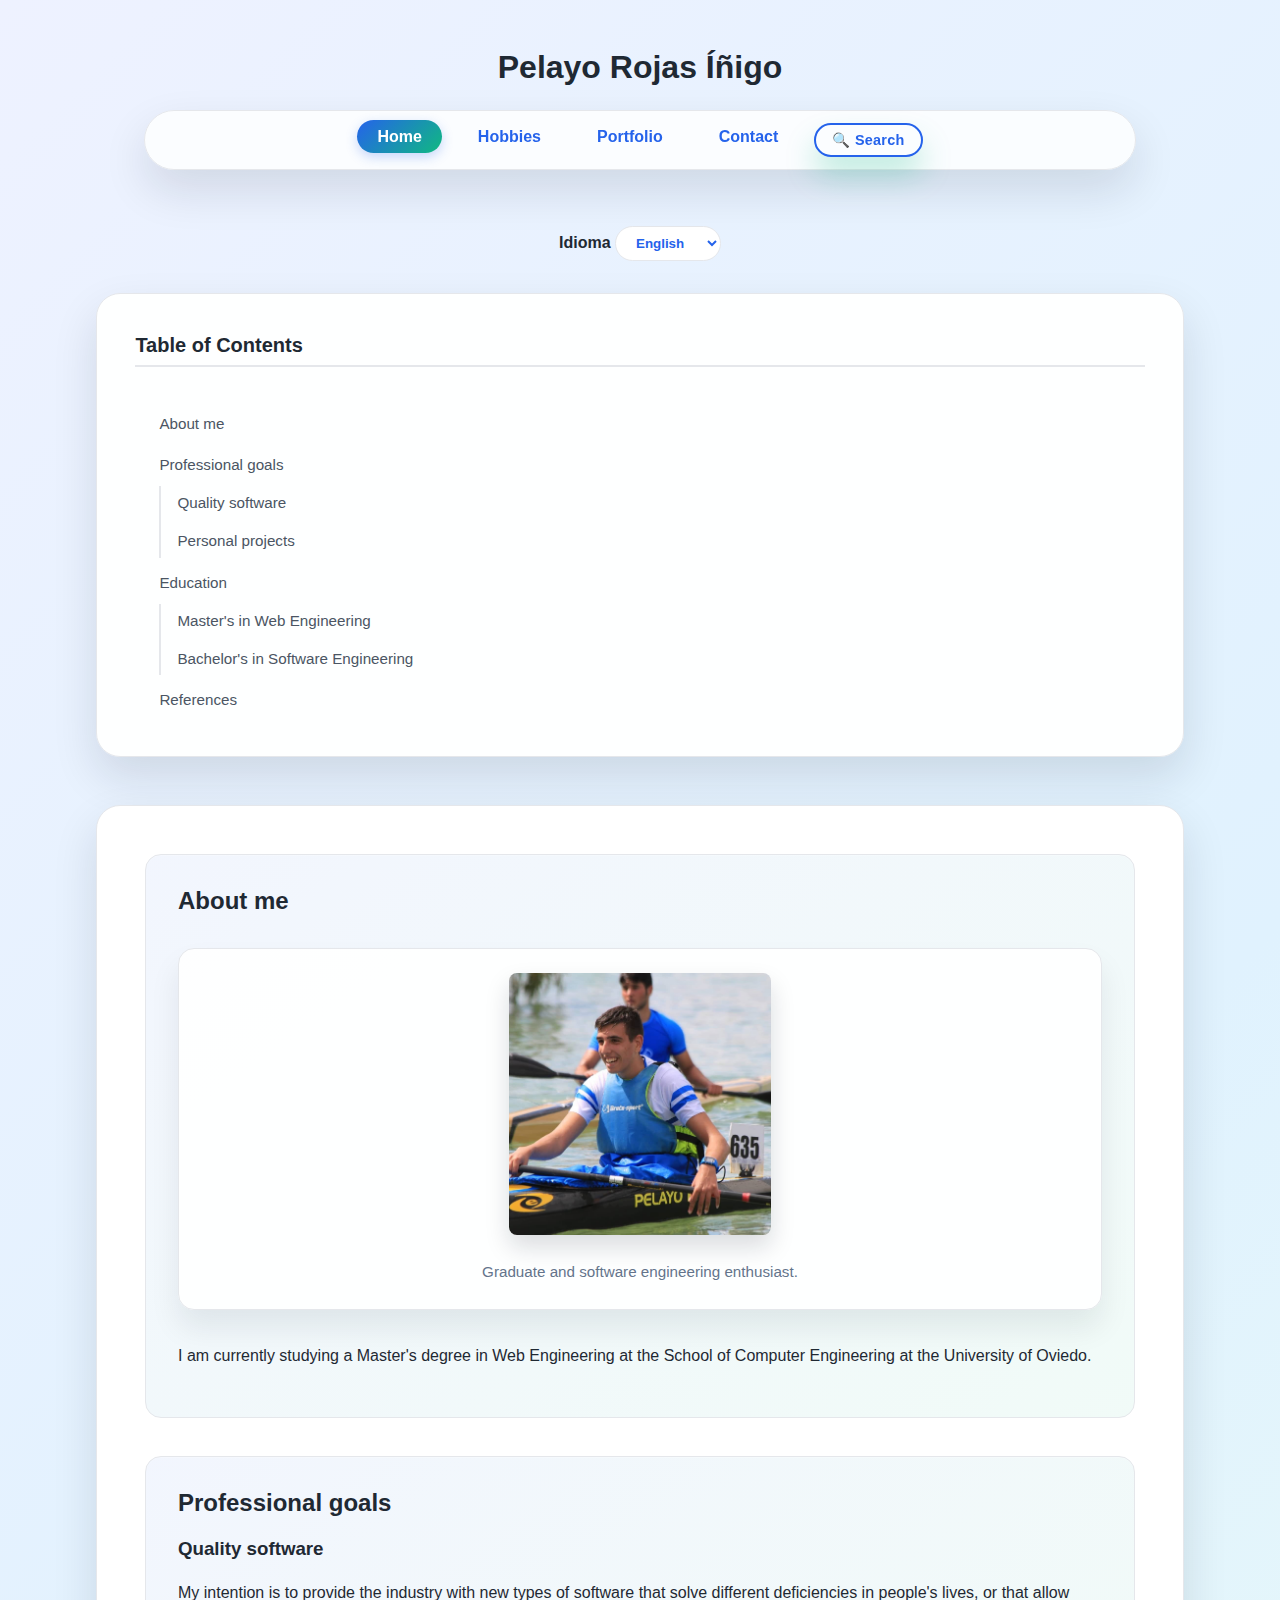
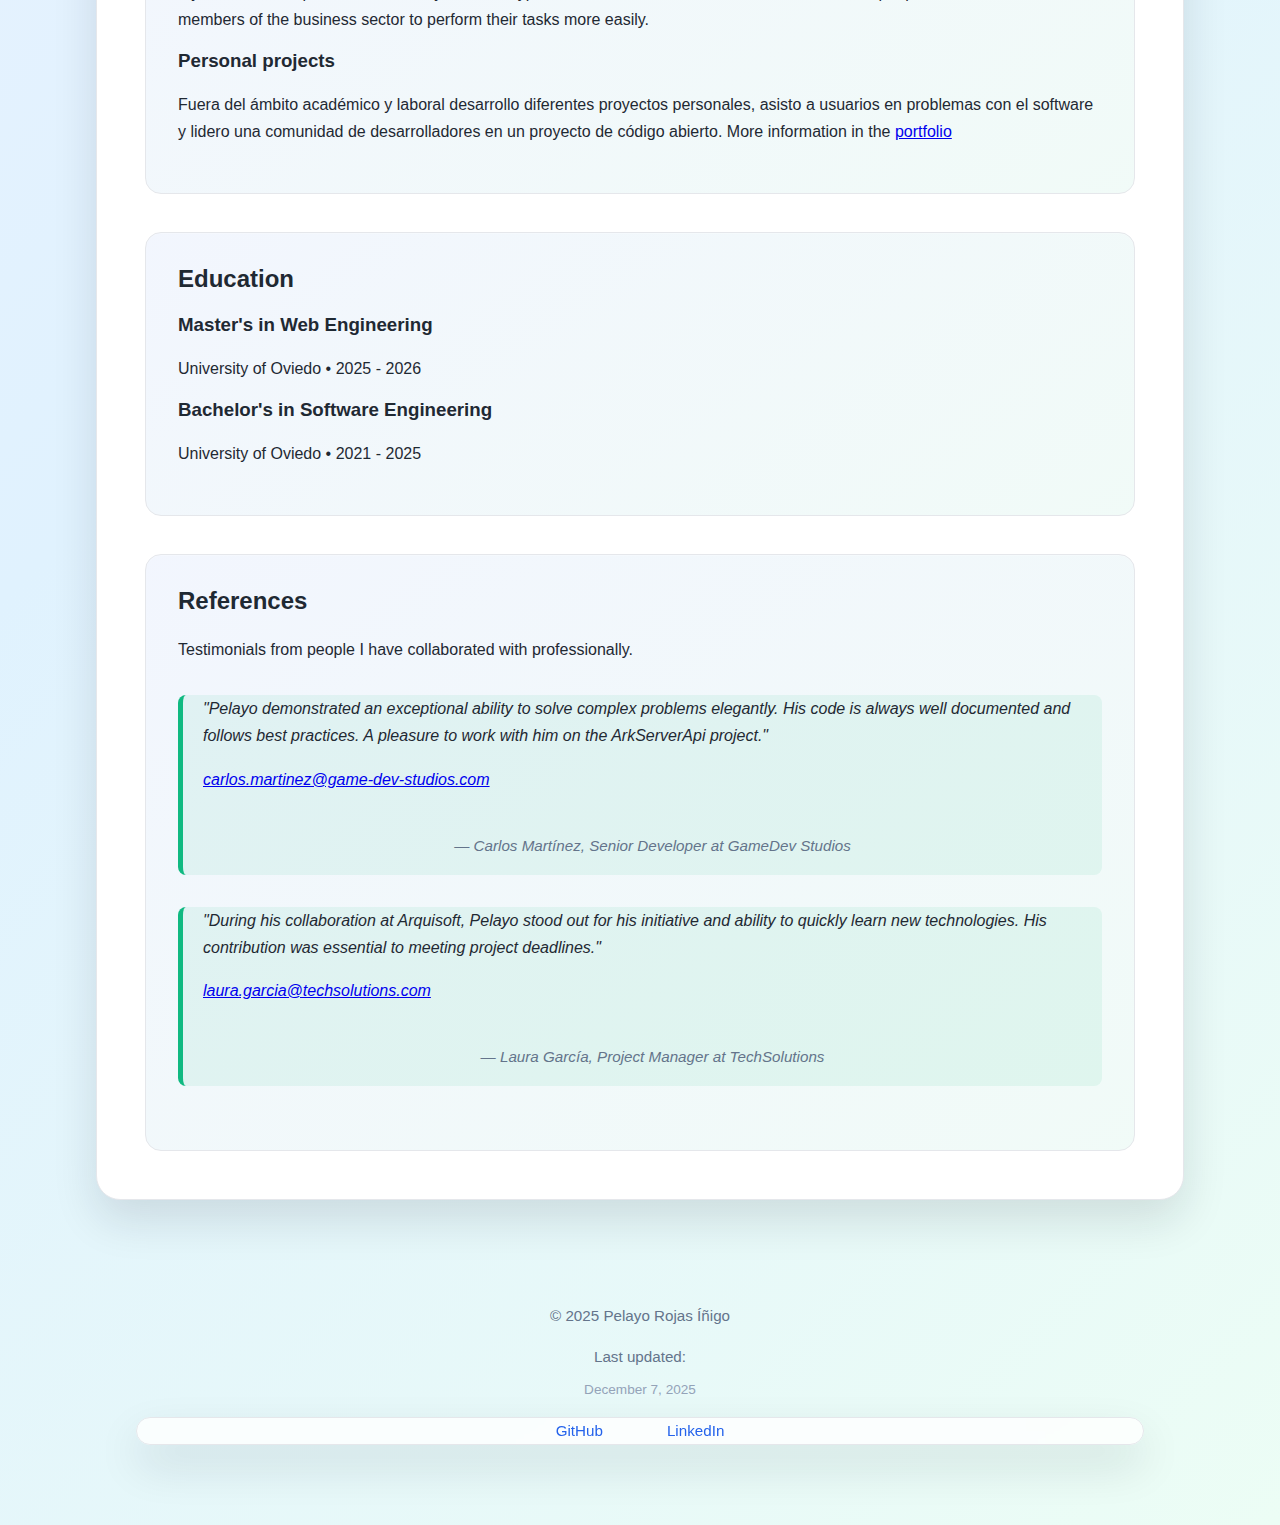
<file: index.html>
<!DOCTYPE html>
<html lang="es">

<head>
  <meta charset="utf-8">
  <meta name="viewport" content="width=device-width, initial-scale=1.0">
  <title>Pelayo | Presentación personal</title>
  <link rel="stylesheet" href="styles.css">
  <meta name="description"
    content="Página personal de Pelayo Rojas Íñigo, estudiante de máster en Ingeniería Web en la Universidad de Oviedo.">
  <script>
    (function (c, l, a, r, i, t, y) {
      c[a] = c[a] || function () { (c[a].q = c[a].q || []).push(arguments) };
      t = l.createElement(r); t.async = 1; t.src = "https://www.clarity.ms/tag/" + i;
      y = l.getElementsByTagName(r)[0]; y.parentNode.insertBefore(t, y);
    })(window, document, "clarity", "script", "uhe7plyk8m");
  </script>
  <script src="i18n.js" defer></script>
  <script src="buscador.js" defer></script>
  <script src="pagemap.js" defer></script>
</head>

<body>
  <header>
    <h1>Pelayo Rojas Íñigo</h1>
    <nav>
      <ul>
        <li><a href="index.html" class="activa" aria-current="page" data-i18n="nav.inicio">Inicio</a></li>
        <li><a href="aficiones.html" data-i18n="nav.aficiones">Aficiones</a></li>
        <li><a href="portfolio.html" data-i18n="nav.portfolio">Portfolio</a></li>
        <li><a href="contacto.html" data-i18n="nav.contacto">Contacto</a></li>
        <li><button type="button" aria-expanded="false" aria-controls="buscador-form" data-toggle-search>🔍 <span
              data-i18n="buscar.boton">Buscar</span></button></li>
      </ul>
    </nav>

    <search role="search" hidden>
      <form id="buscador-form">
        <label for="busqueda" hidden>Buscar</label>
        <input type="search" id="busqueda" name="q" placeholder="Buscar en el sitio..." data-i18n="buscar.placeholder">
        <button type="submit" data-i18n="buscar.boton">Buscar</button>
        <button type="button" data-close-search aria-label="Cerrar buscador">✕</button>
      </form>
    </search>

    <label for="idioma">Idioma</label>
    <select id="idioma" aria-label="Seleccionar idioma">
      <option value="es">Español</option>
      <option value="en">English</option>
    </select>
  </header>
  <output aria-live="polite" aria-label="Resultados de búsqueda" hidden></output>

  <aside></aside>

  <main>
    <section id="sobre-mi">
      <h2 data-i18n="index.sobre-mi">Sobre mí</h2>
      <figure>
        <img src="yo.png" alt="Foto de Pelayo Rojas" data-i18n="index.foto-alt">
        <figcaption data-i18n="index.descripcion">Graduado y entusiasta de la ingeniería de software.</figcaption>
      </figure>
      <p data-i18n="index.bio">Actualmente estudio el máster en Ingeniería Web en la Escuela de Ingeniería Informática
        de la Universidad de
        Oviedo.</p>
    </section>

    <section id="objetivos">
      <h2 data-i18n="index.objetivos">Objetivos profesionales</h2>
      <article>
        <h3 data-i18n="index.software">Software de calidad</h3>
        <p data-i18n="index.software-desc">Mi intención es proveer a la industria de nuevos tipos de software que
          permitan solventar diferentes
          deficiencias en la vida de las personas, o que permitan a integrantes del ámbito empresarial desempeñar sus
          tareas de una manera más fácil</p>
      </article>
      <article>
        <h3 data-i18n="index.proyectos">Proyectos personales</h3>
        <p>Fuera del ámbito académico y laboral desarrollo diferentes proyectos personales, asisto a usuarios en
          problemas con el software y lidero una comunidad de desarrolladores en un proyecto de código abierto. <span
            data-i18n="index.mas-info">Más
            información en el</span> <a href="portfolio.html">portfolio</a></p>
      </article>
    </section>

    <section id="formacion">
      <h2 data-i18n="formacion.titulo">Formación Académica</h2>
      <article>
        <h3 data-i18n="formacion.master">Máster en Ingeniería Web</h3>
        <p><span data-i18n="formacion.master-lugar">Universidad de Oviedo</span> • <span
            data-i18n="formacion.master-fecha">2025 - 2026</span></p>
      </article>
      <article>
        <h3 data-i18n="formacion.grado">Grado en Ingeniería Informática del Software</h3>
        <p><span data-i18n="formacion.grado-lugar">Universidad de Oviedo</span> • <span
            data-i18n="formacion.grado-fecha">2021 - 2025</span></p>
      </article>
    </section>

    <section id="referencias">
      <h2 data-i18n="referencias.titulo">Referencias</h2>
      <p data-i18n="referencias.nota">Testimonios de personas con las que he colaborado profesionalmente.</p>
      <blockquote>
        <p data-i18n="referencias.ref1">"Pelayo demostró una capacidad excepcional para resolver problemas complejos de
          forma elegante. Su código
          siempre está bien documentado y sigue las mejores prácticas. Un placer trabajar con él en el proyecto de
          ArkServerApi."</p>
        <a href="mailto:carlos.martinez@game-dev-studios.com">carlos.martinez@game-dev-studios.com</a>
        <footer>— <cite data-i18n="referencias.ref1-autor">Carlos Martínez, Senior Developer en GameDev Studios</cite>
        </footer>
      </blockquote>
      <blockquote>
        <p data-i18n="referencias.ref2">"Durante su colaboración en Arquisoft, Pelayo destacó por su iniciativa y su
          capacidad para aprender
          rápidamente nuevas tecnologías. Su contribución fue fundamental para cumplir los plazos del proyecto."</p>
        <a href="mailto:laura.garcia@techsolutions.com">laura.garcia@techsolutions.com</a>
        <footer>— <cite data-i18n="referencias.ref2-autor">Laura García, Project Manager en TechSolutions</cite>
        </footer>
      </blockquote>
    </section>
  </main>

  <footer>
    <p data-i18n="footer.copyright">© 2025 Pelayo Rojas Íñigo</p>
    <p><span data-i18n="footer.actualizado">Última actualización:</span> <time datetime="2025-12-07"
        data-i18n="footer.fecha">7 de diciembre de
        2025</time></p>
    <nav aria-label="Redes sociales">
      <ul>
        <li><a href="https://github.com/Pelayori" target="_blank" rel="noopener">GitHub</a></li>
        <li><a href="https://www.linkedin.com/in/pelayo-rojas-%C3%AD%C3%B1igo-435903265/" target="_blank"
            rel="noopener">LinkedIn</a></li>
      </ul>
    </nav>
  </footer>
</body>

</html>
</file>
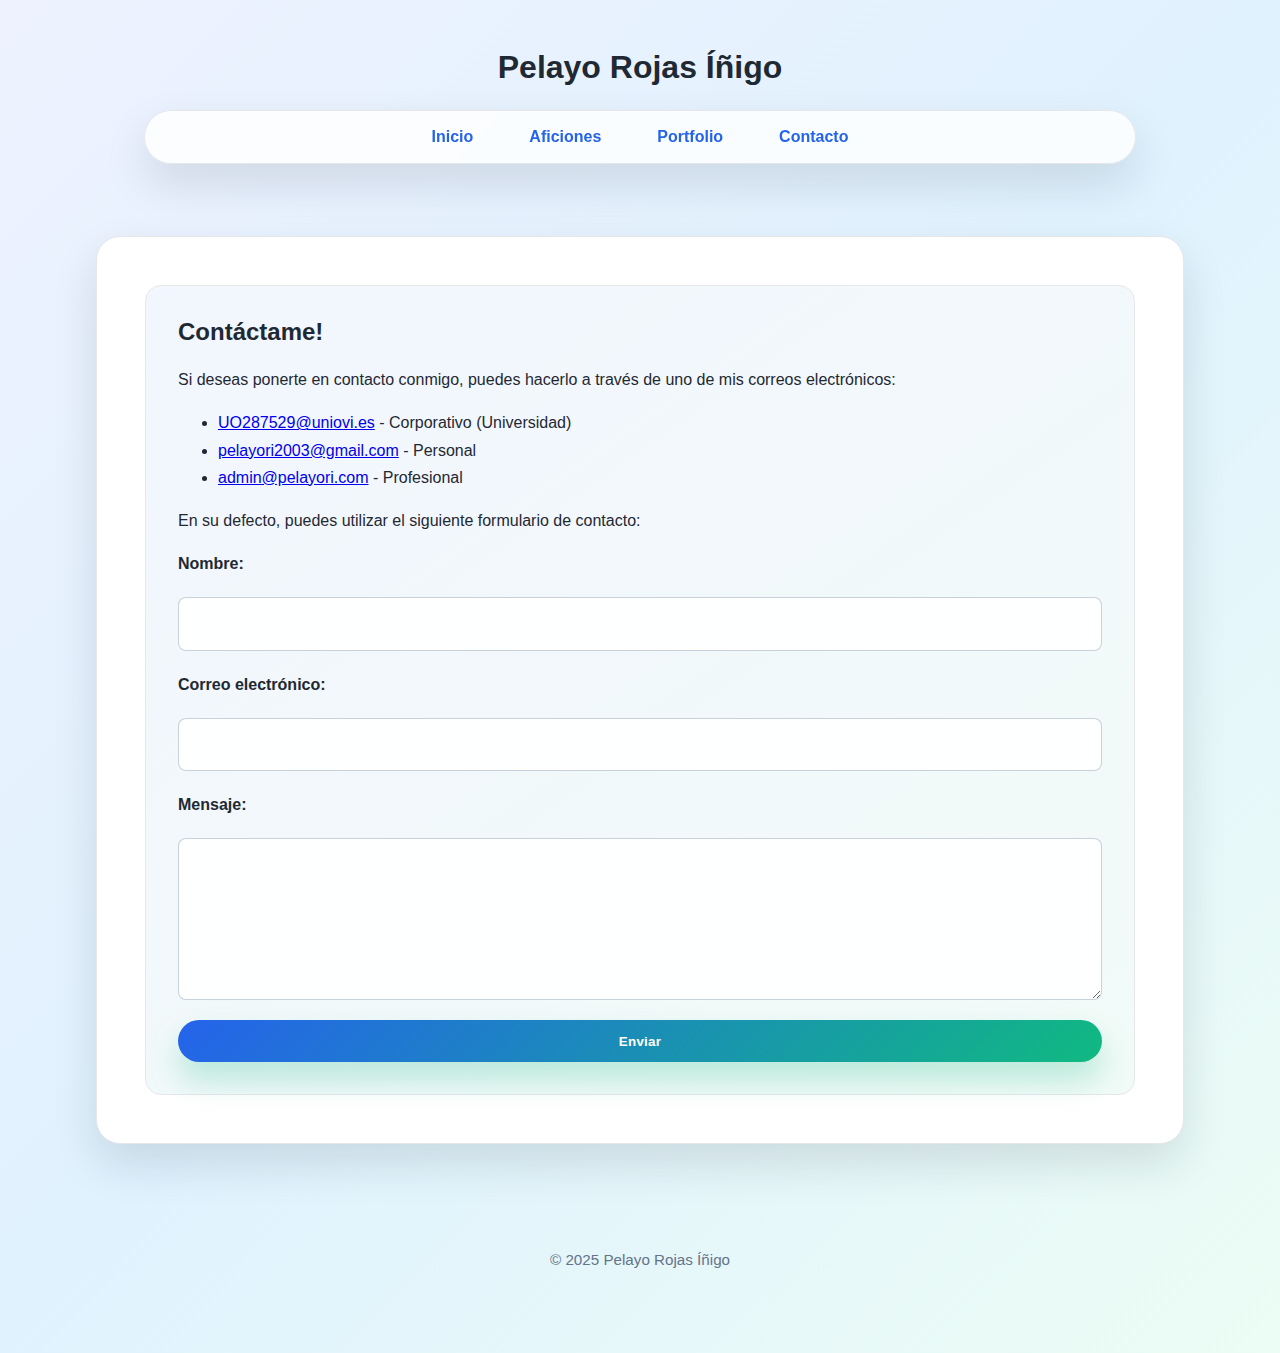
<file: contacto.html>
<!--<p><a href="mailto:UO287529@uniovi.es">UO287529@uniovi.es</a></p>
        <address>Universidad de Oviedo</address>-->
<!DOCTYPE html>
<html lang="es">
<head>
    <meta charset="utf-8">
    <meta name="viewport" content="width=device-width, initial-scale=1.0">
    <title>Pelayo | Contacto</title>
    <link rel="stylesheet" href="styles.css">
    <meta name="description" content="Página personal de Pelayo Rojas Íñigo, estudiante de máster en Ingeniería Web en la Universidad de Oviedo.">
</head>
<body>
    <header>
        <h1>Pelayo Rojas Íñigo</h1>
        <nav>
            <ul>
                <li><a href="index.html">Inicio</a></li>
                <li><a href="aficiones.html">Aficiones</a></li>
                <li><a href="portfolio.html">Portfolio</a></li>
                <li><a href="contacto.html">Contacto</a></li>
            </ul>
        </nav>
    </header>
    <main>
        <section>
            <h2>Contáctame!</h2>

            <p>Si deseas ponerte en contacto conmigo, puedes hacerlo a través de uno de mis correos electrónicos:</p>
            <ul>
                <li><a href="mailto:UO287529@uniovi.es">UO287529@uniovi.es</a> - Corporativo (Universidad)</li>
                <li><a href="mailto:pelayori2003@gmail.com">pelayori2003@gmail.com</a> - Personal</li>
                <li><a href="mailto:admin@pelayori.com">admin@pelayori.com</a> - Profesional</li>
            </ul>

            <p>En su defecto, puedes utilizar el siguiente formulario de contacto:</p>
            <form action="#" method="POST">
                <label for="name">Nombre:</label>
                <input type="text" id="name" name="name" required>

                <label for="email">Correo electrónico:</label>
                <input type="email" id="email" name="_replyto" required>

                <label for="message">Mensaje:</label>
                <textarea id="message" name="message" rows="5" required></textarea>

                <button type="submit">Enviar</button>
            </form>
        </section>
    </main>
    
    <footer>
        <p>© 2025 Pelayo Rojas Íñigo</p>
    </footer>
</body>
</html>
</file>
<file: styles.css>
/* Especificidad: 001 */
html {
    box-sizing: border-box;
}

/* Especificidad: 001 */
body {
    font-family: "Poppins", "Segoe UI", Tahoma, sans-serif;
    margin: 0;
    padding: 0 0 3rem 0;
    min-height: 100vh;
    background: linear-gradient(135deg, #eef2ff 0%, #e0f2fe 50%, #ecfdf5 100%);
    color: #1f2933;
    /* Advertencia comprobada: background es gradient, no background-color */
    display: flex;
    flex-direction: column;
    align-items: stretch;
    line-height: 1.7;
    box-sizing: border-box;
    overflow-x: hidden;
}

/* Especificidad: 001, 001, 001, 001, 001 */
header,
nav,
main,
aside,
footer {
    width: min(100% - 3rem, 68rem);
    margin-inline: auto;
    box-sizing: border-box;
}

/* Especificidad: 001 */
header {
    text-align: center;
    padding: clamp(2rem, 4vw, 3rem) 1.5rem clamp(1.25rem, 3vw, 2rem) 1.5rem;
    color: #2563eb;
    /* Advertencia comprobada: hereda background de body */
}

/* Especificidad: 002 */
nav ul {
    list-style: none;
    padding: 0.75rem;
    margin: 1.5rem auto 2.5rem auto;
    display: flex;
    justify-content: center;
    gap: 1rem;
    background-color: #ffffffcc;
    /* Advertencia comprobada: color heredado de body */
    /* 80% */
    backdrop-filter: blur(0.5rem);
    border-radius: 999rem;
    box-shadow: 0 1.25rem 2.8125rem #0f172a1f;
    /* 12% */
    border: 0.0625rem solid #e5e7eb;
    max-width: 100%;
    box-sizing: border-box;
}

/* Especificidad: 002 */
nav a {
    text-decoration: none;
    color: #2563eb;
    /* Advertencia comprobada: hereda background de nav ul */
    font-weight: 600;
    padding: 0.5rem 1.25rem;
    border-radius: 999rem;
    position: relative;
    transition: color 200ms ease, transform 200ms ease;
}

/* Especificidad: 012, 012 */
nav a:hover,
nav a:focus {
    color: #1d4ed8;
    /* Advertencia comprobada: hereda background de nav ul */
    transform: translateY(-0.125rem);
}

/* Especificidad: 012 */
nav a.activa {
    background: linear-gradient(135deg, #2563eb, #10b981);
    color: #ffffff;
    /* Advertencia comprobada: background es gradient, no background-color */
    box-shadow: 0 0.25rem 0.75rem #2563eb40;
}

/* Especificidad: 021 */
nav a.activa:hover,
nav a.activa:focus {
    color: #ffffff;
    /* Advertencia comprobada: hereda background de nav a.activa */
    transform: translateY(-0.125rem);
}

/* Especificidad: 002 */
nav button {
    background: transparent;
    border: 0.125rem solid #2563eb;
    color: #2563eb;
    font-weight: 600;
    padding: 0.4rem 1rem;
    border-radius: 999rem;
    cursor: pointer;
    font-size: 0.9rem;
    transition: background 200ms ease, color 200ms ease, transform 200ms ease;
}

/* Especificidad: 012 */
nav button:hover,
nav button:focus {
    background: linear-gradient(135deg, #2563eb, #10b981);
    color: #ffffff;
    /* Advertencia comprobada: background es gradient, no background-color */
    border-color: transparent;
    transform: translateY(-0.125rem);
}

/* Especificidad: 012 */
nav button[aria-expanded="true"] {
    background: linear-gradient(135deg, #2563eb, #10b981);
    color: #ffffff;
    /* Advertencia comprobada: background es gradient, no background-color */
    border-color: transparent;
}

/* Especificidad: 001 */
main {
    background-color: #ffffff;
    /* Advertencia comprobada: color heredado de body */
    margin: 0 auto 3rem auto;
    padding: clamp(1.5rem, 4vw, 3rem);
    border-radius: 1.5rem;
    border: 0.0625rem solid #e5e7eb;
    /* caja visible */
    box-shadow: 0 1.25rem 2.8125rem #0f172a1f;
    display: grid;
    gap: clamp(1.25rem, 3vw, 3rem);
}

/* Especificidad: 001 */
section {
    margin: 0;
    padding: clamp(1rem, 3vw, 2rem);
    border-radius: 1rem;
    background: linear-gradient(145deg, #2563eb0f, #10b9810f);
    /* 6% */
    box-shadow: inset 0 0.0625rem 0 #ffffff40;
    /* 25% */
    border: 0.0625rem solid #e5e7eb;
    box-sizing: border-box;
}

/* Especificidad: 001, 001, 001 */
h1,
h2,
h3 {
    color: #1f2933;
    /* Advertencia comprobada: hereda background de section/main */
    margin-top: 0;
    line-height: 1.2;
}

/* Especificidad: 001 */
figure {
    margin: 2rem auto;
    text-align: center;
    background-color: #ffffffe6;
    /* Advertencia comprobada: color heredado de body */
    /* 90% */
    padding: 1.5rem;
    border-radius: 1rem;
    box-shadow: 0 1.125rem 1.875rem #0f172a14;
    /* 8% */
    border: 0.0625rem solid #e5e7eb;
    box-sizing: border-box;
}

/* Especificidad: 001 */
img {
    max-width: 30%;
    height: auto;
    border-radius: 0.5rem;
    box-shadow: 0 0.75rem 1.5rem #0f172a26;
    /* 15% */
    box-sizing: border-box;
}

/* Especificidad: 001 */
figcaption {
    font-size: 0.95rem;
    color: #64748b;
    /* Advertencia comprobada: hereda background de figure */
    margin-top: 1rem;
}

/* Especificidad: 001 */
video {
    max-width: 100%;
    border-radius: 1rem;
    box-shadow: 0 1rem 1.75rem #0f172a1f;
    /* 12% */
    border: 0.0625rem solid #e5e7eb;
    box-sizing: border-box;
}

/* Especificidad: 001 */
aside {
    margin: 0 auto 3rem auto;
    background-color: #fffffff2;
    /* Advertencia comprobada: color heredado de body */
    /* 95% */
    padding: clamp(1.5rem, 3vw, 2.5rem);
    border-radius: 1.5rem;
    box-shadow: 0 1.25rem 2.8125rem #0f172a1f;
    border: 0.0625rem solid #e5e7eb;
    display: grid;
    gap: 1.5rem;
}

/* Especificidad: 001 */
footer {
    text-align: center;
    padding: 2.5rem 1rem 1rem 1rem;
    color: #64748b;
    /* Advertencia comprobada: hereda background de body */
    font-size: 0.95rem;
}

/* Especificidad: 003 */
footer nav ul {
    list-style: none;
    padding: 0;
    margin: 1rem auto;
    display: flex;
    justify-content: center;
    gap: 1.5rem;
}

/* Especificidad: 003 */
footer nav a {
    color: #2563eb;
    /* Advertencia comprobada: hereda background de body */
    text-decoration: none;
    font-weight: 500;
    transition: color 200ms ease;
}

/* Especificidad: 013 */
footer nav a:hover {
    color: #10b981;
    /* Advertencia comprobada: hereda background de body */
}

/* Especificidad: 002 */
footer time {
    display: block;
    margin-top: 0.5rem;
    font-size: 0.85rem;
    color: #94a3b8;
    /* Advertencia comprobada: hereda background de body */
}

/* Especificidad: 012 */
header+nav[aria-label] {
    width: min(100% - 3rem, 68rem);
    margin: -1rem auto 1.5rem auto;
    padding: 0.5rem 1rem;
    font-size: 0.9rem;
}

/* Especificidad: 003 */
header+nav ol {
    list-style: none;
    padding: 0;
    margin: 0;
    display: flex;
    align-items: center;
    gap: 0.5rem;
    flex-wrap: wrap;
}

/* Especificidad: 003 */
header+nav li {
    display: flex;
    align-items: center;
    gap: 0.5rem;
}

/* Especificidad: 024 */
header+nav li:not(:last-child)::after {
    content: "›";
    color: #94a3b8;
    /* Advertencia comprobada: hereda background de body */
    font-weight: bold;
}

/* Especificidad: 003 */
header+nav a {
    color: #2563eb;
    /* Advertencia comprobada: hereda background de body */
    text-decoration: none;
}

/* Especificidad: 013 */
header+nav a:hover {
    text-decoration: underline;
}

/* Especificidad: 012 */
header+nav [aria-current] {
    color: #64748b;
    /* Advertencia comprobada: hereda background de body */
    font-weight: 500;
}

/* Especificidad: 002 */
header search {
    display: block;
    margin-top: 1rem;
}

/* Especificidad: 003 */
header search form {
    display: flex;
    gap: 0.5rem;
    align-items: stretch;
    justify-content: center;
    max-width: 30rem;
    margin: 0 auto;
}

/* Especificidad: 003 */
header search input {
    flex: 1;
    min-width: 0;
    padding: 0.5rem 1rem;
    border-radius: 999rem;
    font-size: 0.9rem;
}

/* Especificidad: 003 */
header search button {
    padding: 0.5rem 1rem;
    font-size: 0.85rem;
}

/* Especificidad: 013 */
header search button[data-close-search] {
    background: #ef4444;
    /* Advertencia comprobada: hereda color de button */
    padding: 0.5rem 0.75rem;
    min-width: auto;
}

/* Especificidad: 023 */
header search button[data-close-search]:hover {
    background: #dc2626;
    /* Advertencia comprobada: hereda color de button */
}

/* Especificidad: 001 */
output {
    display: block;
    width: min(100% - 3rem, 68rem);
    margin: 0 auto 1.5rem auto;
    padding: 1rem;
    background: #ffffff;
    /* Advertencia comprobada: color heredado de body */
    border-radius: 0.75rem;
    border: 0.0625rem solid #e5e7eb;
    box-shadow: 0 0.5rem 1rem #0f172a0f;
}

/* Especificidad: 002 */
output ul {
    list-style: none;
    padding: 0;
    margin: 0;
    display: grid;
    gap: 0.75rem;
}

/* Especificidad: 002 */
output li {
    padding: 0.75rem;
    background: linear-gradient(145deg, #2563eb08, #10b98108);
    border-radius: 0.5rem;
    border: 0.0625rem solid #e5e7eb;
}

/* Especificidad: 002 */
output a {
    color: #2563eb;
    /* Advertencia comprobada: hereda background de output li */
    font-weight: 600;
    text-decoration: none;
}

/* Especificidad: 012 */
output a:hover {
    text-decoration: underline;
}

/* Especificidad: 002 */
output p {
    margin: 0.25rem 0 0 0;
    font-size: 0.9rem;
    color: #64748b;
    /* Advertencia comprobada: hereda background de output li */
}

/* Especificidad: 002 */
output mark {
    background: #fef3c7;
    /* Advertencia comprobada: color heredado de body */
    padding: 0.125rem 0.25rem;
    border-radius: 0.25rem;
}

/* Especificidad: 002 */
header select {
    padding: 0.5rem 1rem;
    border: 0.0625rem solid #e5e7eb;
    border-radius: 999rem;
    background: #ffffff;
    color: #2563eb;
    font-weight: 600;
    cursor: pointer;
    margin-top: 1rem;
}

/* Especificidad: 012 */
header select:focus {
    outline: none;
    border-color: #2563eb;
    box-shadow: 0 0 0 0.1875rem #2563eb33;
}

/* Especificidad: 001 */
ol {
    padding-left: 1.5rem;
    display: grid;
    gap: 0.75rem;
    box-sizing: border-box;
}

/* Especificidad: 001 */
blockquote {
    font-style: italic;
    border-left: 0.35rem solid #10b981;
    padding-left: 1.25rem;
    color: #1f2933;
    background-color: #10b98114;
    /* Advertencia comprobada: color declarado arriba */
    /* 8% */
    border-radius: 0.5rem;
    margin: 2rem 0;
    box-sizing: border-box;
}

/* Especificidad: 001 */
form {
    display: grid;
    gap: 1.25rem;
    box-sizing: border-box;
}

/* Especificidad: 001 */
label {
    font-weight: 600;
    color: #1f2933;
    /* Advertencia comprobada: hereda background de main/section */
}

/* Especificidad: 001, 001 */
input,
textarea {
    padding: 0.75rem 1rem;
    border: 0.0625rem solid #94a3b880;
    /* 50% */
    border-radius: 0.5rem;
    background-color: #ffffffe6;
    /* Advertencia comprobada: color heredado de body */
    /* 90% */
    transition: border-color 200ms ease, box-shadow 200ms ease;
    font: inherit;
    box-sizing: border-box;
}

/* Especificidad: 011, 011 */
input:focus,
textarea:focus {
    outline: none;
    border-color: #2563eb;
    box-shadow: 0 0 0 0.1875rem #2563eb33;
}

/* Especificidad: 001 */
button {
    background: linear-gradient(135deg, #2563eb, #10b981);
    color: #ffffff;
    /* Advertencia comprobada: background es gradient, no background-color */
    padding: 0.85rem 1.75rem;
    border: none;
    border-radius: 999rem;
    cursor: pointer;
    font-weight: 600;
    letter-spacing: 0.02em;
    box-shadow: 0 1.125rem 1.875rem #10b98140;
    transition: transform 200ms ease, box-shadow 200ms ease;
    box-sizing: border-box;
}

/* Especificidad: 011 */
button:hover {
    transform: translateY(-0.125rem);
    box-shadow: 0 1.5625rem 2.5rem #2563eb40;
}

/* Advertencia comprobada: redefiniciones en media queries son intencionales para responsive */
@media (max-width: 56.25em) {

    /* Especificidad: 001 */
    main {
        padding: 2.5rem;
    }

    /* Especificidad: 001 */
    section {
        padding: 1.75rem;
    }

    /* Especificidad: 002 */
    figure img {
        max-width: 80%;
    }

    /* Especificidad: 003 */
    article figure img {
        max-width: 60%;
    }
}

/* Advertencia comprobada: redefiniciones en media queries son intencionales para responsive */
@media (max-width: 40em) {

    /* Especificidad: 001 */
    header {
        padding: 2.5rem 1rem 1.5rem 1rem;
    }

    /* Especificidad: 002 */
    nav ul {
        flex-wrap: wrap;
        gap: 0.75rem;
        padding: 0.75rem 1rem;
    }

    /* Especificidad: 002 */
    nav a {
        padding: 0.45rem 1rem;
    }

    /* Especificidad: 001 */
    header,
    nav,
    main,
    aside,
    footer,
    /* Especificidad 012 */
    header+nav[aria-label],
    output {
        width: min(100% - 1.5rem, 68rem);
    }

    /* Especificidad: 001 */
    main {
        padding: 1.25rem;
        gap: 1.5rem;
    }

    /* Especificidad: 001 */
    section {
        padding: 1rem;
    }

    /* Especificidad: 001 */
    aside {
        padding: 1.25rem;
    }

    /* Especificidad: 012 */
    header+nav[aria-label] {
        margin: -0.5rem auto 1rem auto;
    }
}

/* Especificidad: 010 */
[hidden] {
    display: none;
}

/* Especificidad: 010 */
.resultado-encontrado {
    animation: resaltar-resultado 3s ease-out;
    outline: 0.25rem solid #10b981;
    outline-offset: 0.25rem;
    border-radius: 0.5rem;
}

/* Advertencia comprobada: keyframes no requieren color/background-color emparejados */
@keyframes resaltar-resultado {
    0% {
        background-color: #fef3c7;
        outline-color: #f59e0b;
    }

    50% {
        background-color: #fef9c3;
        outline-color: #10b981;
    }

    100% {
        background-color: transparent;
        outline-color: transparent;
    }
}

/* Especificidad: 011 */
output .resultados-sublista {
    margin-top: 0.5rem;
    padding-left: 1rem;
    border-left: 0.125rem solid #10b98140;
    font-size: 0.85rem;
}

/* Especificidad: 021 */
output .resultados-sublista li {
    background: transparent;
    /* Advertencia comprobada: hereda color de output li */
    border: none;
    padding: 0.25rem 0.5rem;
}

/* Especificidad: 021 */
output .resultados-sublista a {
    font-weight: 500;
    color: #64748b;
    /* Advertencia comprobada: hereda background de output li */
}

/* Especificidad: 031 */
output .resultados-sublista a:hover {
    color: #2563eb;
    /* Advertencia comprobada: hereda background de output li */
}

/* --- Estilos del Mapa de Página (TOC) --- */

/* Especificidad: 002 */
/* Reset completo para que no parezca el navbar principal */
aside nav ul {
    list-style: none;
    padding: 0;
    margin: 0;
    display: flex;
    flex-direction: column; /* Vertical */
    gap: 0.5rem;
    
    /* Reset heredados */
    background: transparent;
    backdrop-filter: none;
    border-radius: 0;
    box-shadow: none;
    border: none;
    max-width: none;
}

/* Sublistas indentadas */
aside nav ul ul {
    padding-left: 1rem;
    margin-top: 0.25rem;
    border-left: 2px solid #e5e7eb;
    gap: 0.25rem;
}

/* Enlaces estilo lista normal */
aside nav a {
    text-decoration: none;
    color: #4b5563;
    font-size: 0.95rem;
    transition: color 200ms ease, transform 200ms ease;
    display: block;
    
    /* Reset heredados */
    font-weight: normal;
    padding: 0.25rem 0;
    border-radius: 0;
    background: none;
}

aside nav a:hover,
aside nav a:focus {
    color: #2563eb;
    text-decoration: underline;
    
    /* Efecto sutil de desplazamiento sin botones */
    transform: translateX(0.25rem);
    background: none;
    box-shadow: none;
}

/* Título */
aside h2 {
    font-size: 1.25rem;
    margin-bottom: 1rem;
    color: #1f2933;
    border-bottom: 2px solid #e5e7eb;
    padding-bottom: 0.5rem;
}
</file>
